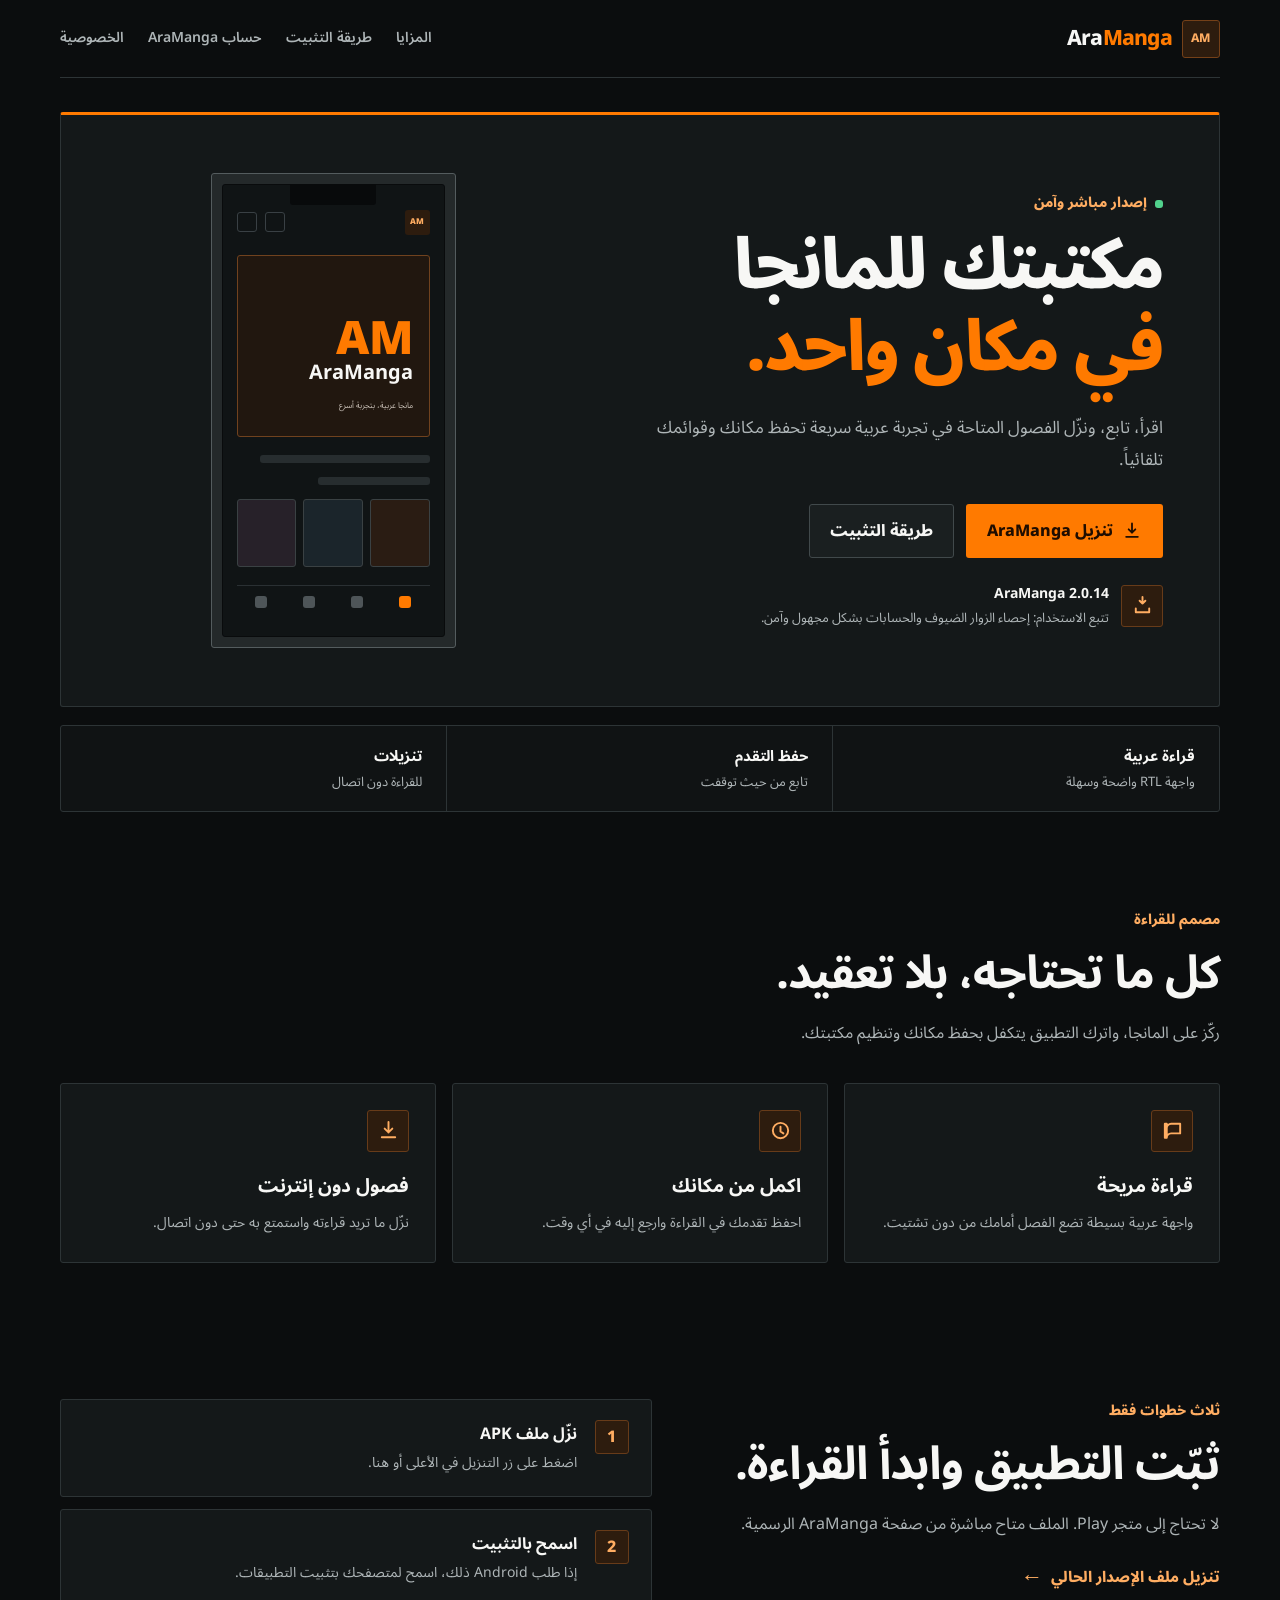
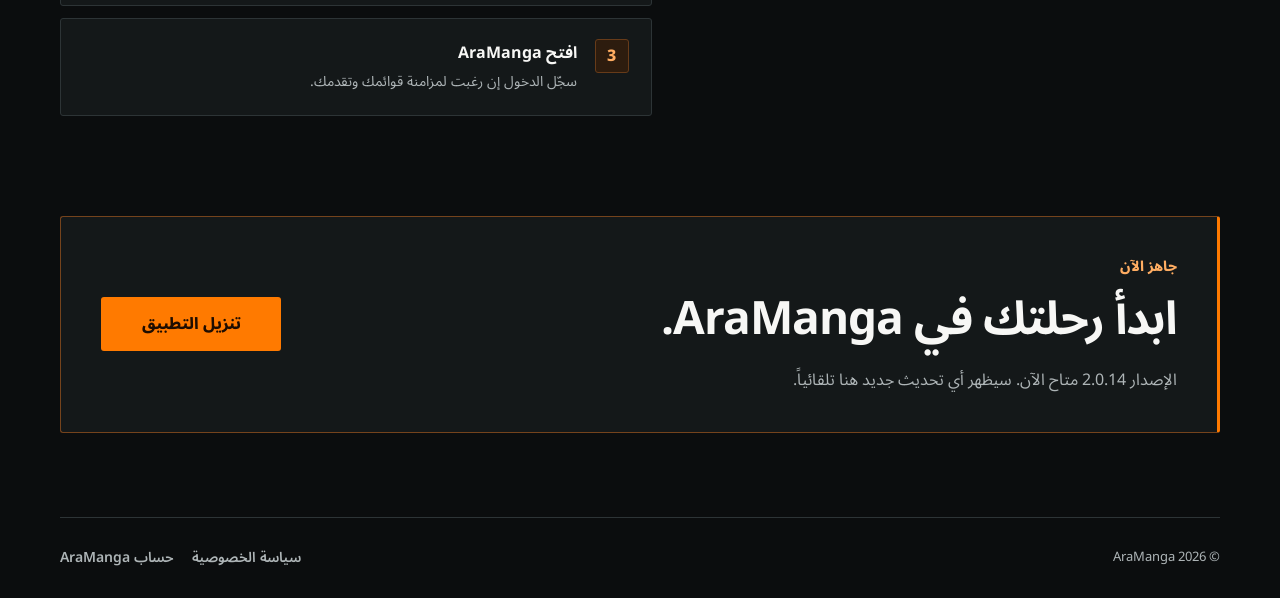
<file: index.html>
<!doctype html>
<html lang="ar" dir="rtl">
<head>
  <meta charset="utf-8">
  <meta name="viewport" content="width=device-width,initial-scale=1">
  <meta name="theme-color" content="#0b0d0e">
  <meta name="description" content="نزّل AraManga، قارئ المانجا العربي السريع مع حفظ التقدم والقوائم والتنزيلات.">
  <title>AraManga | تنزيل التطبيق</title>
  <link rel="stylesheet" href="site.css?v=flat-1">
</head>
<body class="landing-page">
  <a class="skip-link" href="#content">انتقل إلى المحتوى</a>
  <header class="nav">
    <a class="brand" href="index.html" aria-label="AraManga - الصفحة الرئيسية"><span class="brand-mark">AM</span><span class="brand-name">Ara<span>Manga</span></span></a>
    <nav aria-label="التنقل الرئيسي">
      <a href="#features">المزايا</a>
      <a href="#install">طريقة التثبيت</a>
      <a href="account.html">حساب AraManga</a>
      <a href="privacy.html">الخصوصية</a>
    </nav>
  </header>

  <main id="content">
    <section class="hero landing-shell" aria-labelledby="hero-title">
      <div class="hero-copy">
        <div class="eyebrow"><span class="status-dot" aria-hidden="true"></span> إصدار مباشر وآمن</div>
        <h1 id="hero-title">مكتبتك للمانجا<br><em>في مكان واحد.</em></h1>
        <p class="lead">اقرأ، تابع، ونزّل الفصول المتاحة في تجربة عربية سريعة تحفظ مكانك وقوائمك تلقائياً.</p>
        <div class="hero-actions">
          <a id="downloadButton" class="button primary download-cta" href="https://github.com/WailBoukhari1/aramanga-releases/releases/download/v2.0.8/AraManga-v2.0.8.apk">
            <svg aria-hidden="true" viewBox="0 0 24 24"><path d="M12 3v11m0 0 4-4m-4 4-4-4M5 19h14"/></svg>
            تنزيل AraManga
          </a>
          <a class="button secondary" href="#install">طريقة التثبيت</a>
        </div>
        <div class="release-summary" aria-live="polite">
          <div class="release-summary-icon" aria-hidden="true"><svg viewBox="0 0 24 24"><path d="M12 3v7m0 0 3-3m-3 3-3-3M5 15v4h14v-4"/></svg></div>
          <div><strong id="releaseVersion">أحدث إصدار</strong><span id="releaseMeta">جارٍ التحقق من آخر إصدار…</span></div>
        </div>
      </div>

      <div class="hero-device" aria-hidden="true">
        <div class="device-glow"></div>
        <div class="phone-frame">
          <div class="phone-notch"></div>
          <div class="phone-screen">
            <div class="mini-top"><span class="mini-logo">AM</span><i></i><i></i></div>
            <div class="mini-cover"><span>AM</span><b>AraManga</b><small>مانجا عربية، بتجربة أسرع</small></div>
            <div class="mini-line wide"></div><div class="mini-line"></div>
            <div class="mini-cards"><i></i><i></i><i></i></div>
            <div class="mini-nav"><i></i><i></i><i></i><i></i></div>
          </div>
        </div>
      </div>
    </section>

    <section class="proof-strip landing-shell" aria-label="ملخص التطبيق">
      <div><strong>قراءة عربية</strong><span>واجهة RTL واضحة وسهلة</span></div>
      <div><strong>حفظ التقدم</strong><span>تابع من حيث توقفت</span></div>
      <div><strong>تنزيلات</strong><span>للقراءة دون اتصال</span></div>
    </section>

    <section id="features" class="section landing-shell" aria-labelledby="features-title">
      <div class="section-heading"><p class="eyebrow">مصمم للقراءة</p><h2 id="features-title">كل ما تحتاجه، بلا تعقيد.</h2><p>ركّز على المانجا، واترك التطبيق يتكفل بحفظ مكانك وتنظيم مكتبتك.</p></div>
      <div class="feature-grid">
        <article class="feature-item"><div class="feature-icon"><svg aria-hidden="true" viewBox="0 0 24 24"><path d="M6 19.5A4.5 4.5 0 0 1 10.5 15H20V5H10.5A4.5 4.5 0 0 0 6 9.5v10ZM6 19.5V5H4v14.5h2Z"/></svg></div><h3>قراءة مريحة</h3><p>واجهة عربية بسيطة تضع الفصل أمامك من دون تشتيت.</p></article>
        <article class="feature-item"><div class="feature-icon"><svg aria-hidden="true" viewBox="0 0 24 24"><path d="M12 8v5l3 2m5-3a8 8 0 1 1-16 0 8 8 0 0 1 16 0Z"/></svg></div><h3>اكمل من مكانك</h3><p>احفظ تقدمك في القراءة وارجع إليه في أي وقت.</p></article>
        <article class="feature-item"><div class="feature-icon"><svg aria-hidden="true" viewBox="0 0 24 24"><path d="M12 3v11m0 0 4-4m-4 4-4-4M5 19h14"/></svg></div><h3>فصول دون إنترنت</h3><p>نزّل ما تريد قراءته واستمتع به حتى دون اتصال.</p></article>
      </div>
    </section>

    <section id="install" class="install-section landing-shell" aria-labelledby="install-title">
      <div class="install-copy"><p class="eyebrow">ثلاث خطوات فقط</p><h2 id="install-title">ثبّت التطبيق وابدأ القراءة.</h2><p>لا تحتاج إلى متجر Play. الملف متاح مباشرة من صفحة AraManga الرسمية.</p><a id="releaseLink" class="text-link" href="https://github.com/WailBoukhari1/aramanga-releases/releases/download/v2.0.8/AraManga-v2.0.8.apk">تنزيل ملف الإصدار الحالي <span aria-hidden="true">←</span></a></div>
      <ol class="steps">
        <li><span>1</span><div><strong>نزّل ملف APK</strong><p>اضغط على زر التنزيل في الأعلى أو هنا.</p></div></li>
        <li><span>2</span><div><strong>اسمح بالتثبيت</strong><p>إذا طلب Android ذلك، اسمح لمتصفحك بتثبيت التطبيقات.</p></div></li>
        <li><span>3</span><div><strong>افتح AraManga</strong><p>سجّل الدخول إن رغبت لمزامنة قوائمك وتقدمك.</p></div></li>
      </ol>
    </section>

    <section class="final-cta landing-shell" aria-labelledby="final-title">
      <div><p class="eyebrow">جاهز الآن</p><h2 id="final-title">ابدأ رحلتك في AraManga.</h2><p id="finalReleaseNote">سيظهر أحدث إصدار هنا تلقائياً كلما تم نشر تحديث جديد.</p></div>
      <a id="downloadButtonBottom" class="button primary" href="https://github.com/WailBoukhari1/aramanga-releases/releases/download/v2.0.8/AraManga-v2.0.8.apk">تنزيل التطبيق</a>
    </section>
  </main>

  <footer><div>© <span id="currentYear">2026</span> AraManga</div><div><a href="privacy.html">سياسة الخصوصية</a><a href="account.html">حساب AraManga</a></div></footer>
  <script src="site.js"></script>
</body>
</html>
</file>
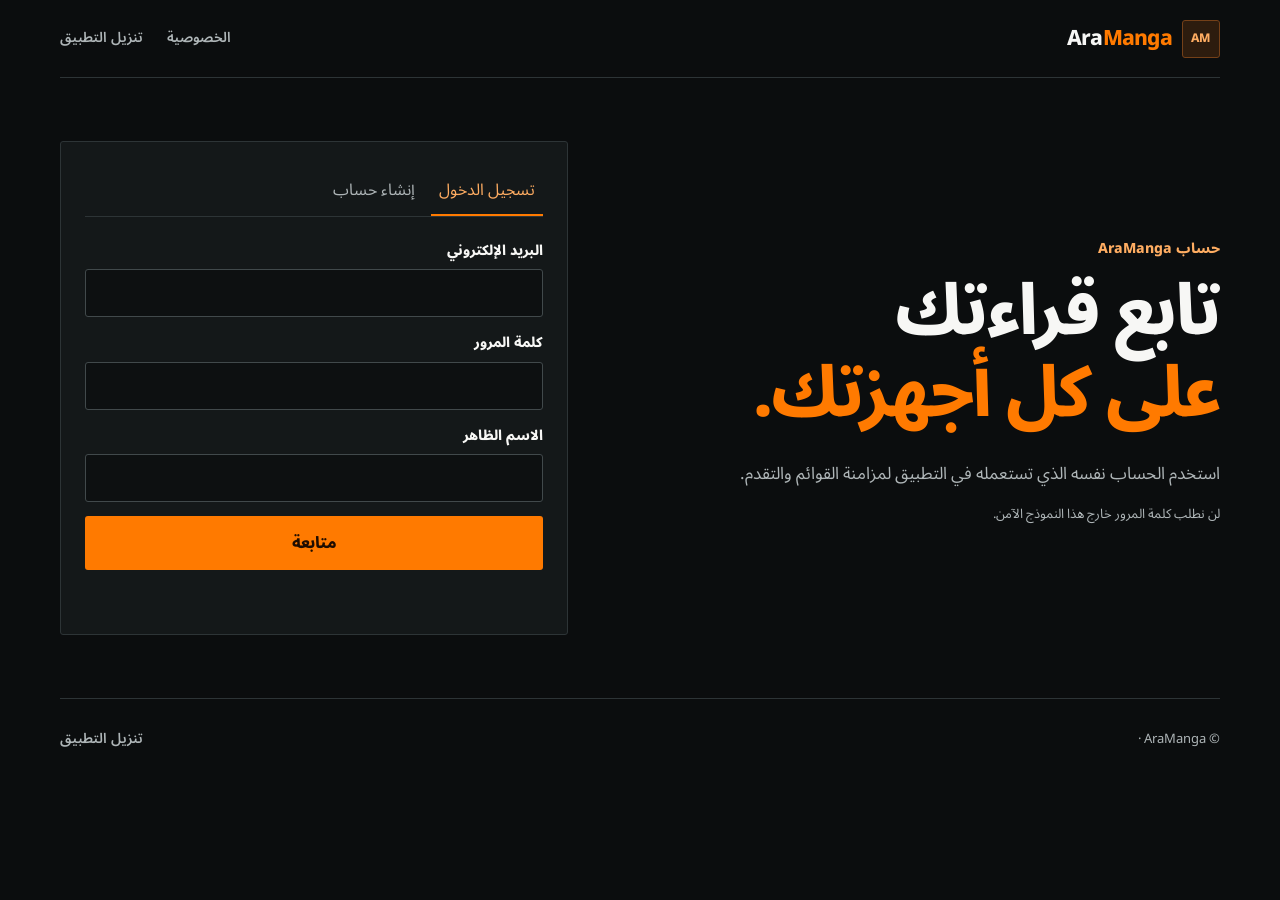
<file: account.html>
<!doctype html>
<html lang="ar" dir="rtl">
<head>
  <meta charset="utf-8">
  <meta name="viewport" content="width=device-width,initial-scale=1">
  <meta name="theme-color" content="#0b0d0e">
  <title>AraManga | الحساب</title>
  <link rel="stylesheet" href="site.css?v=flat-1">
</head>
<body>
  <header class="nav">
    <a class="brand" href="index.html" aria-label="AraManga - الصفحة الرئيسية"><span class="brand-mark">AM</span><span class="brand-name">Ara<span>Manga</span></span></a>
    <nav aria-label="التنقل الرئيسي"><a href="privacy.html">الخصوصية</a><a href="index.html">تنزيل التطبيق</a></nav>
  </header>
  <main class="account-layout landing-shell">
    <section>
      <p class="eyebrow">حساب AraManga</p>
      <h1>تابع قراءتك<br><em>على كل أجهزتك.</em></h1>
      <p class="lead">استخدم الحساب نفسه الذي تستعمله في التطبيق لمزامنة القوائم والتقدم.</p>
      <p class="meta">لن نطلب كلمة المرور خارج هذا النموذج الآمن.</p>
    </section>
    <section class="auth-card">
      <div class="tabs"><button class="active" data-mode="login">تسجيل الدخول</button><button data-mode="signup">إنشاء حساب</button></div>
      <form id="authForm">
        <label>البريد الإلكتروني<input id="email" type="email" autocomplete="email" required></label>
        <label>كلمة المرور<input id="password" type="password" autocomplete="current-password" minlength="6" required></label>
        <label id="nameWrap" hidden>الاسم الظاهر<input id="name" autocomplete="nickname"></label>
        <button class="button primary" type="submit">متابعة</button>
        <p id="authStatus" class="meta" role="status"></p>
      </form>
    </section>
  </main>
  <footer>© AraManga · <a href="index.html">تنزيل التطبيق</a></footer>
  <script src="account.js"></script>
</body>
</html>
</file>
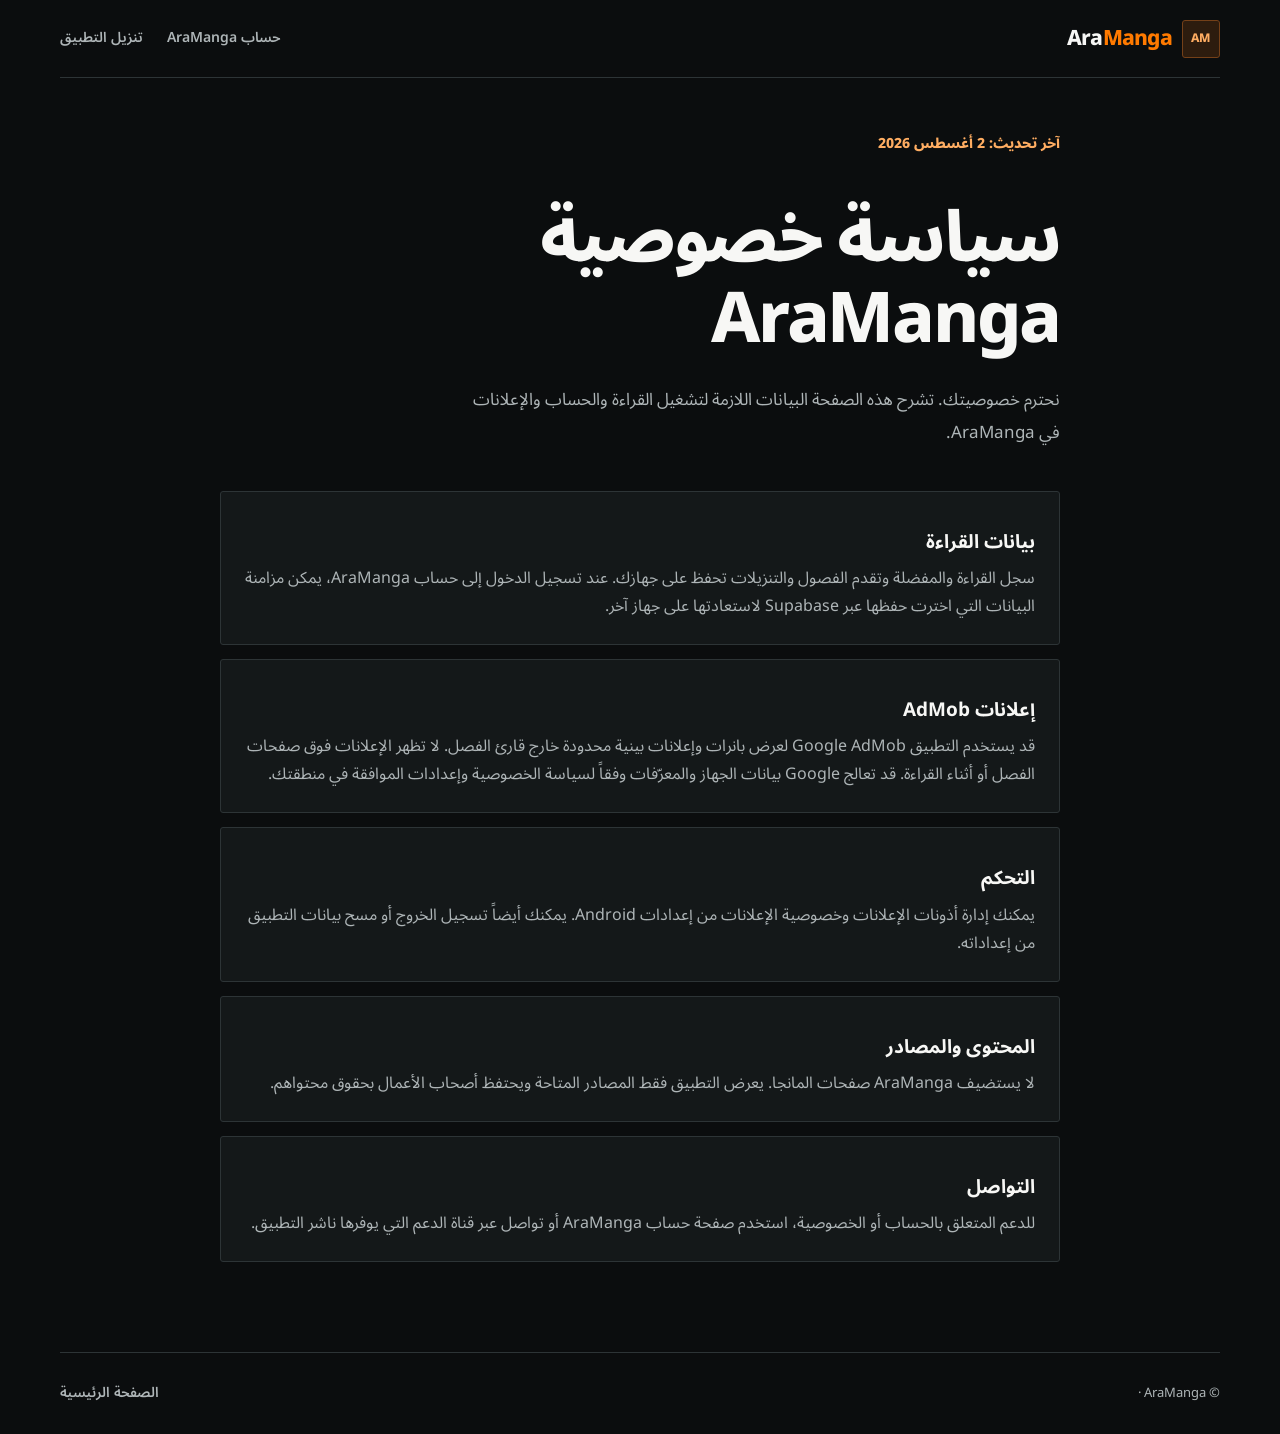
<file: privacy.html>
<!doctype html>
<html lang="ar" dir="rtl">
<head>
  <meta charset="utf-8">
  <meta name="viewport" content="width=device-width,initial-scale=1">
  <meta name="theme-color" content="#0b0d0e">
  <title>AraManga | سياسة الخصوصية</title>
  <link rel="stylesheet" href="site.css?v=flat-1">
</head>
<body>
  <header class="nav"><a class="brand" href="index.html" aria-label="AraManga - الصفحة الرئيسية"><span class="brand-mark">AM</span><span class="brand-name">Ara<span>Manga</span></span></a><nav><a href="account.html">حساب AraManga</a><a href="index.html">تنزيل التطبيق</a></nav></header>
  <main class="legal">
    <p class="eyebrow">آخر تحديث: 2 أغسطس 2026</p>
    <h1>سياسة خصوصية AraManga</h1>
    <p class="lead">نحترم خصوصيتك. تشرح هذه الصفحة البيانات اللازمة لتشغيل القراءة والحساب والإعلانات في AraManga.</p>
    <section><h2>بيانات القراءة</h2><p>سجل القراءة والمفضلة وتقدم الفصول والتنزيلات تحفظ على جهازك. عند تسجيل الدخول إلى حساب AraManga، يمكن مزامنة البيانات التي اخترت حفظها عبر Supabase لاستعادتها على جهاز آخر.</p></section>
    <section><h2>إعلانات AdMob</h2><p>قد يستخدم التطبيق Google AdMob لعرض بانرات وإعلانات بينية محدودة خارج قارئ الفصل. لا تظهر الإعلانات فوق صفحات الفصل أو أثناء القراءة. قد تعالج Google بيانات الجهاز والمعرّفات وفقاً لسياسة الخصوصية وإعدادات الموافقة في منطقتك.</p></section>
    <section><h2>التحكم</h2><p>يمكنك إدارة أذونات الإعلانات وخصوصية الإعلانات من إعدادات Android. يمكنك أيضاً تسجيل الخروج أو مسح بيانات التطبيق من إعداداته.</p></section>
    <section><h2>المحتوى والمصادر</h2><p>لا يستضيف AraManga صفحات المانجا. يعرض التطبيق فقط المصادر المتاحة ويحتفظ أصحاب الأعمال بحقوق محتواهم.</p></section>
    <section><h2>التواصل</h2><p>للدعم المتعلق بالحساب أو الخصوصية، استخدم صفحة حساب AraManga أو تواصل عبر قناة الدعم التي يوفرها ناشر التطبيق.</p></section>
  </main>
  <footer>© AraManga · <a href="index.html">الصفحة الرئيسية</a></footer>
</body>
</html>
</file>
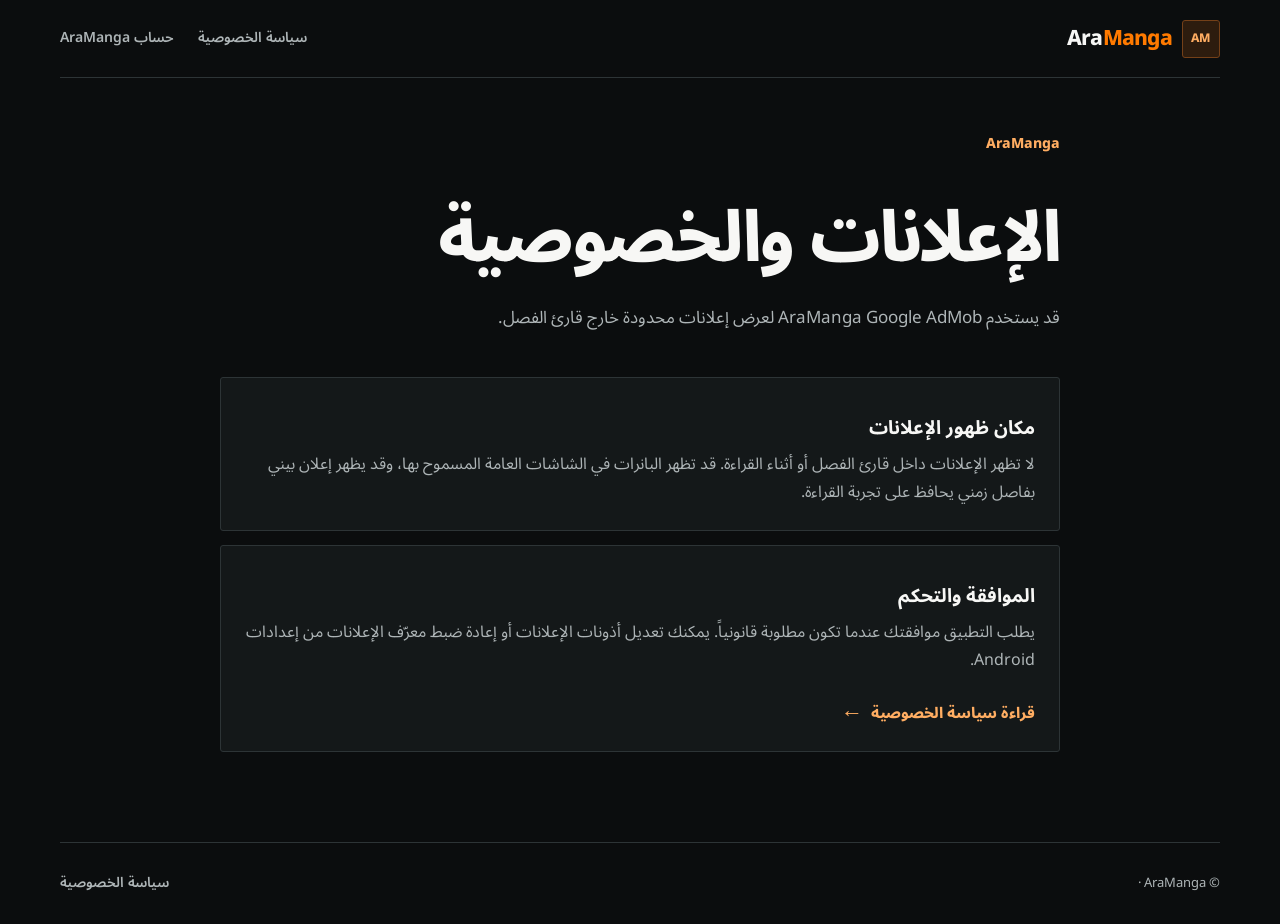
<file: unity-ads.html>
<!doctype html>
<html lang="ar" dir="rtl">
<head>
  <meta charset="utf-8">
  <meta name="viewport" content="width=device-width,initial-scale=1">
  <meta name="theme-color" content="#0b0d0e">
  <title>AraManga | الإعلانات والخصوصية</title>
  <link rel="stylesheet" href="site.css?v=flat-1">
</head>
<body>
  <header class="nav">
    <a class="brand" href="index.html" aria-label="AraManga - الصفحة الرئيسية"><span class="brand-mark">AM</span><span class="brand-name">Ara<span>Manga</span></span></a>
    <nav aria-label="التنقل الرئيسي"><a href="privacy.html">سياسة الخصوصية</a><a href="account.html">حساب AraManga</a></nav>
  </header>
  <main class="legal landing-shell">
    <p class="eyebrow">AraManga</p>
    <h1>الإعلانات والخصوصية</h1>
    <p class="lead">قد يستخدم AraManga Google AdMob لعرض إعلانات محدودة خارج قارئ الفصل.</p>
    <section><h2>مكان ظهور الإعلانات</h2><p>لا تظهر الإعلانات داخل قارئ الفصل أو أثناء القراءة. قد تظهر البانرات في الشاشات العامة المسموح بها، وقد يظهر إعلان بيني بفاصل زمني يحافظ على تجربة القراءة.</p></section>
    <section><h2>الموافقة والتحكم</h2><p>يطلب التطبيق موافقتك عندما تكون مطلوبة قانونياً. يمكنك تعديل أذونات الإعلانات أو إعادة ضبط معرّف الإعلانات من إعدادات Android.</p><p><a class="text-link" href="privacy.html">قراءة سياسة الخصوصية <span aria-hidden="true">←</span></a></p></section>
  </main>
  <footer>© AraManga · <a href="privacy.html">سياسة الخصوصية</a></footer>
</body>
</html>
</file>
<file: site.css>
@import url('https://fonts.googleapis.com/css2?family=Noto+Sans+Arabic:wght@400;500;600;700;800&display=swap');

:root {
  color-scheme: dark;
  --bg: #0b0d0e;
  --surface: #141819;
  --surface-strong: #1a1f20;
  --surface-soft: #101314;
  --text: #f7f7f5;
  --muted: #aeb5b7;
  --line: #2d3436;
  --line-strong: #41494b;
  --orange: #ff7a00;
  --orange-hover: #ff942e;
  --orange-soft: #ffad62;
  --orange-wash: #2d1c0e;
  --focus: #ffd1a3;
  --success: #51d28d;
  --radius: 3px;
  --content: 1160px;
}

* { box-sizing: border-box; }
html { scroll-behavior: smooth; }
body { min-width: 320px; margin: 0; background: var(--bg); color: var(--text); font-family: "Noto Sans Arabic", Tahoma, Arial, sans-serif; font-size: 16px; line-height: 1.75; }
a { color: inherit; }
.skip-link { position: absolute; top: -100px; right: 16px; z-index: 20; padding: 10px 16px; border-radius: var(--radius); background: var(--orange); color: #1f0d00; font-weight: 800; }
.skip-link:focus { top: 16px; }
.nav, .landing-shell, footer { width: min(calc(100% - 48px), var(--content)); margin-inline: auto; }
.nav { min-height: 78px; display: flex; align-items: center; justify-content: space-between; gap: 24px; border-bottom: 1px solid var(--line); }
.brand { min-height: 48px; display: inline-flex; align-items: center; gap: 10px; color: var(--text); text-decoration: none; font-weight: 800; line-height: 1; }
.brand-mark { width: 38px; height: 38px; display: grid; place-items: center; border: 1px solid #744018; border-radius: var(--radius); background: var(--orange-wash); color: var(--orange-soft); font-size: 12px; letter-spacing: .2px; }
.brand-name { font-size: 21px; letter-spacing: -.7px; }
.brand-name span { color: var(--orange); }
nav { display: flex; align-items: center; gap: 24px; }
nav a, footer a { color: var(--muted); font-size: 14px; font-weight: 600; text-decoration: none; transition: color 160ms ease; }
nav a:hover, footer a:hover { color: var(--orange-soft); }
a:focus-visible, button:focus-visible, input:focus-visible { outline: 3px solid var(--focus); outline-offset: 3px; }

.hero { min-height: 530px; margin-top: 34px; padding: 58px 56px; display: grid; grid-template-columns: minmax(0, 1.12fr) minmax(300px, .88fr); align-items: center; gap: 64px; overflow: hidden; border: 1px solid var(--line); border-top: 3px solid var(--orange); border-radius: var(--radius); background: var(--surface); }
.eyebrow { margin: 0 0 10px; display: flex; align-items: center; gap: 8px; color: var(--orange-soft); font-size: 14px; font-weight: 800; }
.status-dot { width: 8px; height: 8px; border-radius: var(--radius); background: var(--success); }
.hero h1, .account-layout h1, .legal h1 { max-width: 720px; margin: 0; color: var(--text); font-size: clamp(40px, 5.6vw, 70px); font-weight: 800; letter-spacing: -2.3px; line-height: 1.17; }
.hero em, .account-layout em { color: var(--orange); font-style: normal; }
.lead { max-width: 590px; margin: 22px 0 0; color: var(--muted); font-size: 17px; line-height: 1.9; }
.hero-actions, .actions { margin-top: 28px; display: flex; align-items: center; flex-wrap: wrap; gap: 12px; }
.button { min-height: 52px; padding: 12px 20px; display: inline-flex; align-items: center; justify-content: center; gap: 9px; border: 1px solid transparent; border-radius: var(--radius); text-align: center; text-decoration: none; font: inherit; font-weight: 800; cursor: pointer; touch-action: manipulation; transition: background-color 160ms ease, border-color 160ms ease, color 160ms ease; }
.button svg { width: 20px; height: 20px; fill: none; stroke: currentColor; stroke-width: 2.2; stroke-linecap: round; stroke-linejoin: round; }
.primary { background: var(--orange); color: #1f0d00; }
.primary:hover { background: var(--orange-hover); }
.primary:active { background: #e86f00; }
.secondary { border-color: var(--line-strong); background: var(--surface-strong); color: var(--text); }
.secondary:hover { border-color: #5e686a; background: #202627; }
.release-summary { margin-top: 24px; display: flex; align-items: center; gap: 12px; color: var(--muted); font-size: 13px; }
.release-summary-icon, .feature-icon { width: 42px; height: 42px; flex: 0 0 auto; display: grid; place-items: center; border: 1px solid #673b19; border-radius: var(--radius); background: var(--orange-wash); color: var(--orange-soft); }
.release-summary svg, .feature-icon svg { width: 23px; height: 23px; fill: none; stroke: currentColor; stroke-width: 2; stroke-linecap: round; stroke-linejoin: round; }
.release-summary strong, .release-summary span { display: block; }
.release-summary strong { color: var(--text); font-size: 14px; }
.release-summary span { max-width: 430px; overflow-wrap: anywhere; }

.hero-device { min-height: 410px; display: grid; place-items: center; }
.device-glow { display: none; }
.phone-frame { width: 245px; height: 475px; padding: 10px; position: relative; border: 1px solid #545c5e; border-radius: var(--radius); background: #24292a; }
.phone-notch { position: absolute; z-index: 2; top: 10px; right: 50%; width: 86px; height: 21px; transform: translateX(50%); border-radius: 0 0 var(--radius) var(--radius); background: #080a0b; }
.phone-screen { height: 100%; overflow: hidden; padding: 20px 14px; border: 1px solid #090b0c; border-radius: var(--radius); background: #101415; }
.mini-top { height: 34px; margin-bottom: 16px; display: flex; align-items: center; gap: 8px; }
.mini-top i { width: 20px; height: 20px; border: 1px solid #394044; border-radius: var(--radius); }
.mini-top i:first-of-type { margin-right: auto; }
.mini-logo { width: 25px; height: 25px; display: grid; place-items: center; border-radius: var(--radius); background: var(--orange-wash); color: var(--orange-soft); font-size: 8px; font-weight: 900; }
.mini-cover { height: 182px; padding: 23px 16px; display: flex; flex-direction: column; justify-content: flex-end; border: 1px solid #70421e; border-radius: var(--radius); background: #21170f; }
.mini-cover span { color: var(--orange); font-size: 46px; font-weight: 900; line-height: .7; }
.mini-cover b { font-size: 20px; }
.mini-cover small { margin-top: 8px; color: #c9c0b7; font-size: 8px; }
.mini-line { width: 58%; height: 8px; margin-top: 14px; border-radius: var(--radius); background: #272d2f; }
.mini-line.wide { width: 88%; margin-top: 18px; }
.mini-cards { margin-top: 14px; display: grid; grid-template-columns: repeat(3, 1fr); gap: 7px; }
.mini-cards i { height: 68px; border: 1px solid #3a4143; border-radius: var(--radius); background: #2a1c13; }
.mini-cards i:nth-child(2) { background: #1b252b; }
.mini-cards i:nth-child(3) { background: #272129; }
.mini-nav { margin-top: 18px; padding-top: 10px; display: flex; justify-content: space-around; border-top: 1px solid #2a3033; }
.mini-nav i { width: 12px; height: 12px; border-radius: var(--radius); background: #4e5558; }
.mini-nav i:first-child { background: var(--orange); }

.proof-strip { margin-top: 18px; display: grid; grid-template-columns: repeat(3, 1fr); border: 1px solid var(--line); border-radius: var(--radius); background: var(--surface-soft); }
.proof-strip div { padding: 17px 24px; display: grid; gap: 2px; }
.proof-strip div + div { border-right: 1px solid var(--line); }
.proof-strip strong { font-size: 15px; }
.proof-strip span { color: var(--muted); font-size: 13px; }
.section { padding: 96px 0; }
.section-heading { max-width: 640px; }
.section-heading h2, .install-copy h2, .final-cta h2 { margin: 0; font-size: clamp(29px, 4vw, 46px); line-height: 1.35; letter-spacing: -1px; }
.section-heading > p:last-child, .install-copy > p:not(.eyebrow), .final-cta p:last-child { margin: 14px 0 0; color: var(--muted); font-size: 16px; }
.feature-grid { margin-top: 36px; display: grid; grid-template-columns: repeat(3, 1fr); gap: 16px; }
.feature-item { padding: 26px; border: 1px solid var(--line); border-radius: var(--radius); background: var(--surface); transition: border-color 160ms ease, background-color 160ms ease; }
.feature-item:hover { border-color: #7a491f; background: var(--surface-strong); }
.feature-item h3 { margin: 18px 0 7px; font-size: 19px; }
.feature-item p { margin: 0; color: var(--muted); font-size: 14px; line-height: 1.9; }
.install-section { padding: 40px 0 100px; display: grid; grid-template-columns: .92fr 1.08fr; align-items: start; gap: 64px; }
.install-copy { position: sticky; top: 24px; }
.text-link { margin-top: 26px; display: inline-flex; align-items: center; gap: 8px; color: var(--orange-soft); font-size: 15px; font-weight: 800; text-decoration: none; }
.text-link:hover { color: #ffc18c; }
.text-link span { font-size: 22px; line-height: 1; }
.steps { margin: 0; padding: 0; display: grid; gap: 12px; list-style: none; }
.steps li { padding: 20px 22px; display: flex; align-items: flex-start; gap: 18px; border: 1px solid var(--line); border-radius: var(--radius); background: var(--surface); }
.steps li > span { width: 34px; height: 34px; flex: 0 0 auto; display: grid; place-items: center; border: 1px solid #673b19; border-radius: var(--radius); background: var(--orange-wash); color: var(--orange-soft); font-weight: 800; }
.steps strong { font-size: 16px; }
.steps p { margin: 3px 0 0; color: var(--muted); font-size: 14px; }
.final-cta { margin-bottom: 84px; padding: 38px 40px; display: flex; align-items: center; justify-content: space-between; gap: 30px; border: 1px solid #75431c; border-right: 3px solid var(--orange); border-radius: var(--radius); background: var(--surface); }
.final-cta .button { min-width: 180px; }
footer { padding: 28px 0; display: flex; align-items: center; justify-content: space-between; gap: 20px; border-top: 1px solid var(--line); color: var(--muted); font-size: 13px; }
footer > div:last-child { display: flex; gap: 18px; }

.legal { width: min(calc(100% - 48px), 840px); margin-inline: auto; padding: 54px 0 76px; }
.legal > p { margin-bottom: 42px; }
.legal section, .auth-card { padding: 24px; border: 1px solid var(--line); border-radius: var(--radius); background: var(--surface); }
.legal section { margin: 14px 0; }
.features h2, .release-card h2, .legal h2 { margin: 10px 0 5px; font-size: 19px; }
.legal section p { margin: 0; color: var(--muted); }
.account-layout { min-height: 620px; display: grid; grid-template-columns: 1fr .85fr; align-items: center; gap: 54px; }
.auth-card { padding: 24px; }
.tabs { margin-bottom: 22px; display: flex; gap: 8px; border-bottom: 1px solid var(--line); }
.tabs button { min-height: 44px; padding: 10px 8px; border: 0; border-bottom: 2px solid transparent; border-radius: 0; background: transparent; color: var(--muted); font: inherit; cursor: pointer; }
.tabs button:hover { color: var(--text); }
.tabs button.active { border-bottom-color: var(--orange); color: var(--orange-soft); }
form { display: grid; gap: 14px; }
label { display: grid; gap: 6px; font-size: 14px; font-weight: 800; }
input { min-height: 48px; padding: 0 12px; border: 1px solid var(--line-strong); border-radius: var(--radius); background: #0d1011; color: var(--text); font: inherit; }
input:hover { border-color: #5e686a; }
input:focus { border-color: var(--orange); }
.meta { color: var(--muted); font-size: 13px; }

@media (max-width: 840px) {
  .nav, .landing-shell, footer, .legal { width: min(calc(100% - 32px), var(--content)); }
  .nav { min-height: 70px; }
  .nav nav { gap: 15px; }
  .nav nav a:nth-child(-n+2) { display: none; }
  .hero { grid-template-columns: 1fr; gap: 28px; padding: 36px 26px; }
  .hero-device { order: -1; min-height: 240px; }
  .phone-frame { width: 142px; height: 275px; padding: 6px; }
  .phone-notch { top: 6px; width: 52px; height: 12px; }
  .phone-screen { padding: 11px 8px; }
  .mini-top { height: 20px; margin-bottom: 8px; }
  .mini-top i { width: 11px; height: 11px; }
  .mini-logo { width: 15px; height: 15px; font-size: 5px; }
  .mini-cover { height: 105px; padding: 13px 9px; }
  .mini-cover span { font-size: 26px; }
  .mini-cover b { font-size: 11px; }
  .mini-cover small { margin-top: 4px; font-size: 5px; }
  .mini-line { height: 4px; margin-top: 8px; }
  .mini-line.wide { margin-top: 11px; }
  .mini-cards { gap: 4px; margin-top: 8px; }
  .mini-cards i { height: 39px; }
  .mini-nav { margin-top: 10px; padding-top: 6px; }
  .mini-nav i { width: 7px; height: 7px; }
  .proof-strip { grid-template-columns: 1fr; margin-top: 14px; }
  .proof-strip div { padding: 14px 18px; }
  .proof-strip div + div { border-top: 1px solid var(--line); border-right: 0; }
  .section { padding: 66px 0; }
  .feature-grid { grid-template-columns: 1fr; }
  .install-section { grid-template-columns: 1fr; gap: 32px; padding: 10px 0 66px; }
  .install-copy { position: static; }
  .final-cta { align-items: flex-start; flex-direction: column; padding: 30px 24px; margin-bottom: 56px; }
  .final-cta .button { width: 100%; }
  .account-layout { grid-template-columns: 1fr; gap: 34px; padding: 40px 0 60px; }
  .legal { padding: 40px 0 60px; }
}

@media (max-width: 600px) { .nav { justify-content: center; } .nav nav { display: none; } }

@media (max-width: 480px) {
  .brand-name { font-size: 19px; }
  .hero { margin-top: 18px; padding: 30px 20px; }
  .hero h1 { font-size: 40px; letter-spacing: -1.4px; }
  .lead { font-size: 15px; }
  .hero-actions { display: grid; grid-template-columns: 1fr; }
  .button { width: 100%; }
  .release-summary { align-items: flex-start; }
  .section-heading h2, .install-copy h2, .final-cta h2 { font-size: 29px; }
  .feature-item { padding: 22px; }
  .steps { gap: 10px; }
  .steps li { padding: 17px; }
  footer { align-items: flex-start; flex-direction: column; padding: 24px 0; }
  footer > div:last-child { flex-wrap: wrap; gap: 14px; }
}

@media (prefers-reduced-motion: reduce) {
  html { scroll-behavior: auto; }
  *, *::before, *::after { animation-duration: .01ms !important; animation-iteration-count: 1 !important; transition-duration: .01ms !important; }
}
</file>
